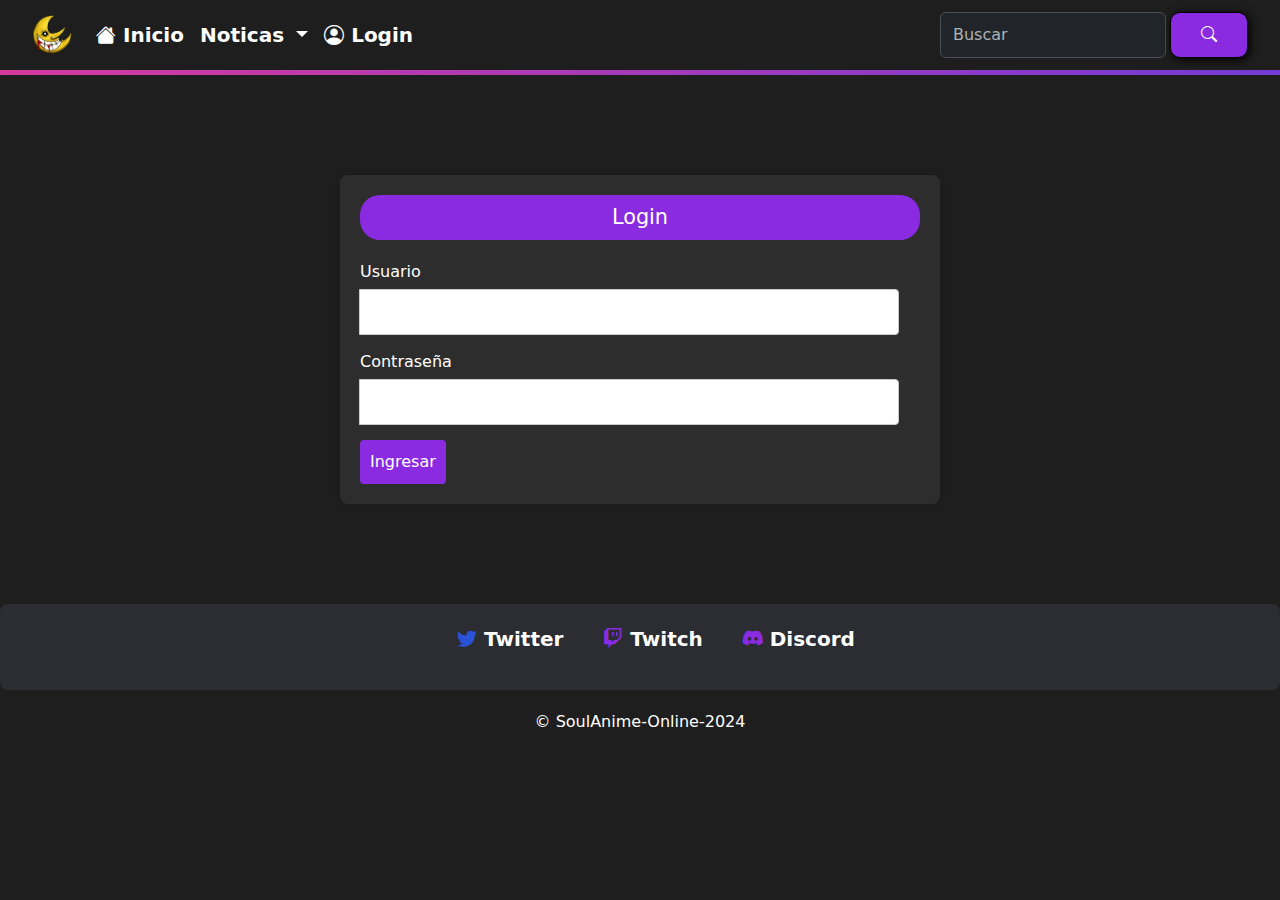
<file: pages/login.html>
<!DOCTYPE html>
<html lang="en">

<head>
    <meta charset="UTF-8">
    <meta name="viewport" content="width=device-width, initial-scale=1.0">
    <!--Meta description-->
    <meta name="description"
        content="Disfruta del mejor anime en streaming con calidad HD. Nuevos episodios y series populares actualizados regularmente. ¡Únete y vive la mejor experiencia!">
        <!--Meta keywords-->
    <meta name="keywords"
    content="Anime,ver anime,anime online,free anime wachhing,anime sin publicidad,ultimos episodios animes,mangas nuevos,noticias anime">
    <link href="https://cdn.jsdelivr.net/npm/bootstrap@5.3.3/dist/css/bootstrap.min.css" rel="stylesheet"
        integrity="sha384-QWTKZyjpPEjISv5WaRU9OFeRpok6YctnYmDr5pNlyT2bRjXh0JMhjY6hW+ALEwIH" crossorigin="anonymous">
    <link rel="stylesheet" href="https://cdn.jsdelivr.net/npm/bootstrap-icons@1.11.3/font/bootstrap-icons.min.css">
    <link rel="shortcut icon" href="../img/logo.png" type="image/x-icon">
    <link rel="stylesheet" href="../css/style.css">
    <title>SoulAnime | Login</title>
</head>

<body>
    <!--Comienza la nabvar de la pagina-->
    <nav class="navbar navbar-expand-lg sticky-top" data-bs-theme="dark">
        <div class="container-fluid">
            <a class="navbar-brand" href="#">
                <img class="logo" src="../img/logo.png" alt="logo">
            </a>
            <button class="navbar-toggler" type="button" data-bs-toggle="collapse"
                data-bs-target="#navbarSupportedContent" aria-controls="navbarSupportedContent" aria-expanded="false"
                aria-label="Toggle navigation">
                <span class="navbar-toggler-icon"></span>
            </button>
            <div class="collapse navbar-collapse" id="navbarSupportedContent">
                <ul class="navbar-nav me-auto mb-2 mb-lg-0">
                    <li class="nav-item">
                        <a class="nav-link" aria-current="page" href="../index.html"><i class="bi bi-house-fill"></i>
                            Inicio</a>
                    </li>
                    <li class="nav-item dropdown">
                        <a class="nav-link dropdown-toggle" href="#" role="button" data-bs-toggle="dropdown"
                            aria-expanded="false">
                            Noticas
                        </a>
                        <ul class="dropdown-menu">
                            <li><a class="dropdown-item" href="../pages/manga.html"><i class="bi bi-book-half"></i>
                                    Manga</a></li>
                            <li><a class="dropdown-item" href="../pages/noticias.html"><i class="bi bi-controller"></i>
                                    Noticas Anime </a></li>
                        </ul>
                    <li class="nav-item">
                        <a class="nav-link" aria-current="page" href="../pages/login.html"><i
                                class="bi bi-person-circle"></i> Login</a>
                    </li>
                    </li>
                </ul>
                <form class="d-flex" role="search">
                    <input class="form-control me-1" type="search" placeholder="Buscar" aria-label="Search">
                    <button class="btn btn-outline-success" type="submit"><i class="bi bi-search"></i></button>
                </form>
            </div>
        </div>
    </nav>
    <div class="navbar-border-x2hoo"></div>
    <!--Menu de login-->
    <div class="main-container">
        <div class="login-container">
            <form class="login-form">
                <h2>Login</h2>
                <div class="form-content">
                    <div class="form-inputs">
                        <div class="input-group">
                            <label for="username">Usuario</label>
                            <input type="text" id="username" name="username" required>
                        </div>
                        <div class="input-group">
                            <label for="password">Contraseña</label>
                            <input type="password" id="password" name="password" required>
                        </div>
                        <button type="submit">Ingresar</button>
                    </div>
                </div>
            </form>
        </div>
    </div>
    <!--Comienza baner intermedio-->
    <section class="banner-redes">
        <ul class="redes">
            <li class="twitter"><a href="https://twitter.com/home?lang=es" target="_blank"><i class="bi bi-twitter"></i>
                    Twitter</a></li>
            <li class="twitch"><a href="https://www.twitch.tv/satoruryuk" target="_blank"><i class="bi bi-twitch"></i>
                    Twitch</a></li>
            <li class="discord"><a href="https://discord.gg/bRAUkG35" target="_blank"><i class="bi bi-discord"></i>
                    Discord</a></li>
        </ul>
    </section>
    <!--Comienza Footer de la pagina-->
    <footer>
        <div class="copy-right">
            <p>&copy; SoulAnime-Online-2024</p>
        </div>
    </footer>
    <!--scrip bootstrap-->
    <script src="https://cdn.jsdelivr.net/npm/bootstrap@5.3.3/dist/js/bootstrap.bundle.min.js"
        integrity="sha384-YvpcrYf0tY3lHB60NNkmXc5s9fDVZLESaAA55NDzOxhy9GkcIdslK1eN7N6jIeHz"
        crossorigin="anonymous"></script>

</html>
</file>
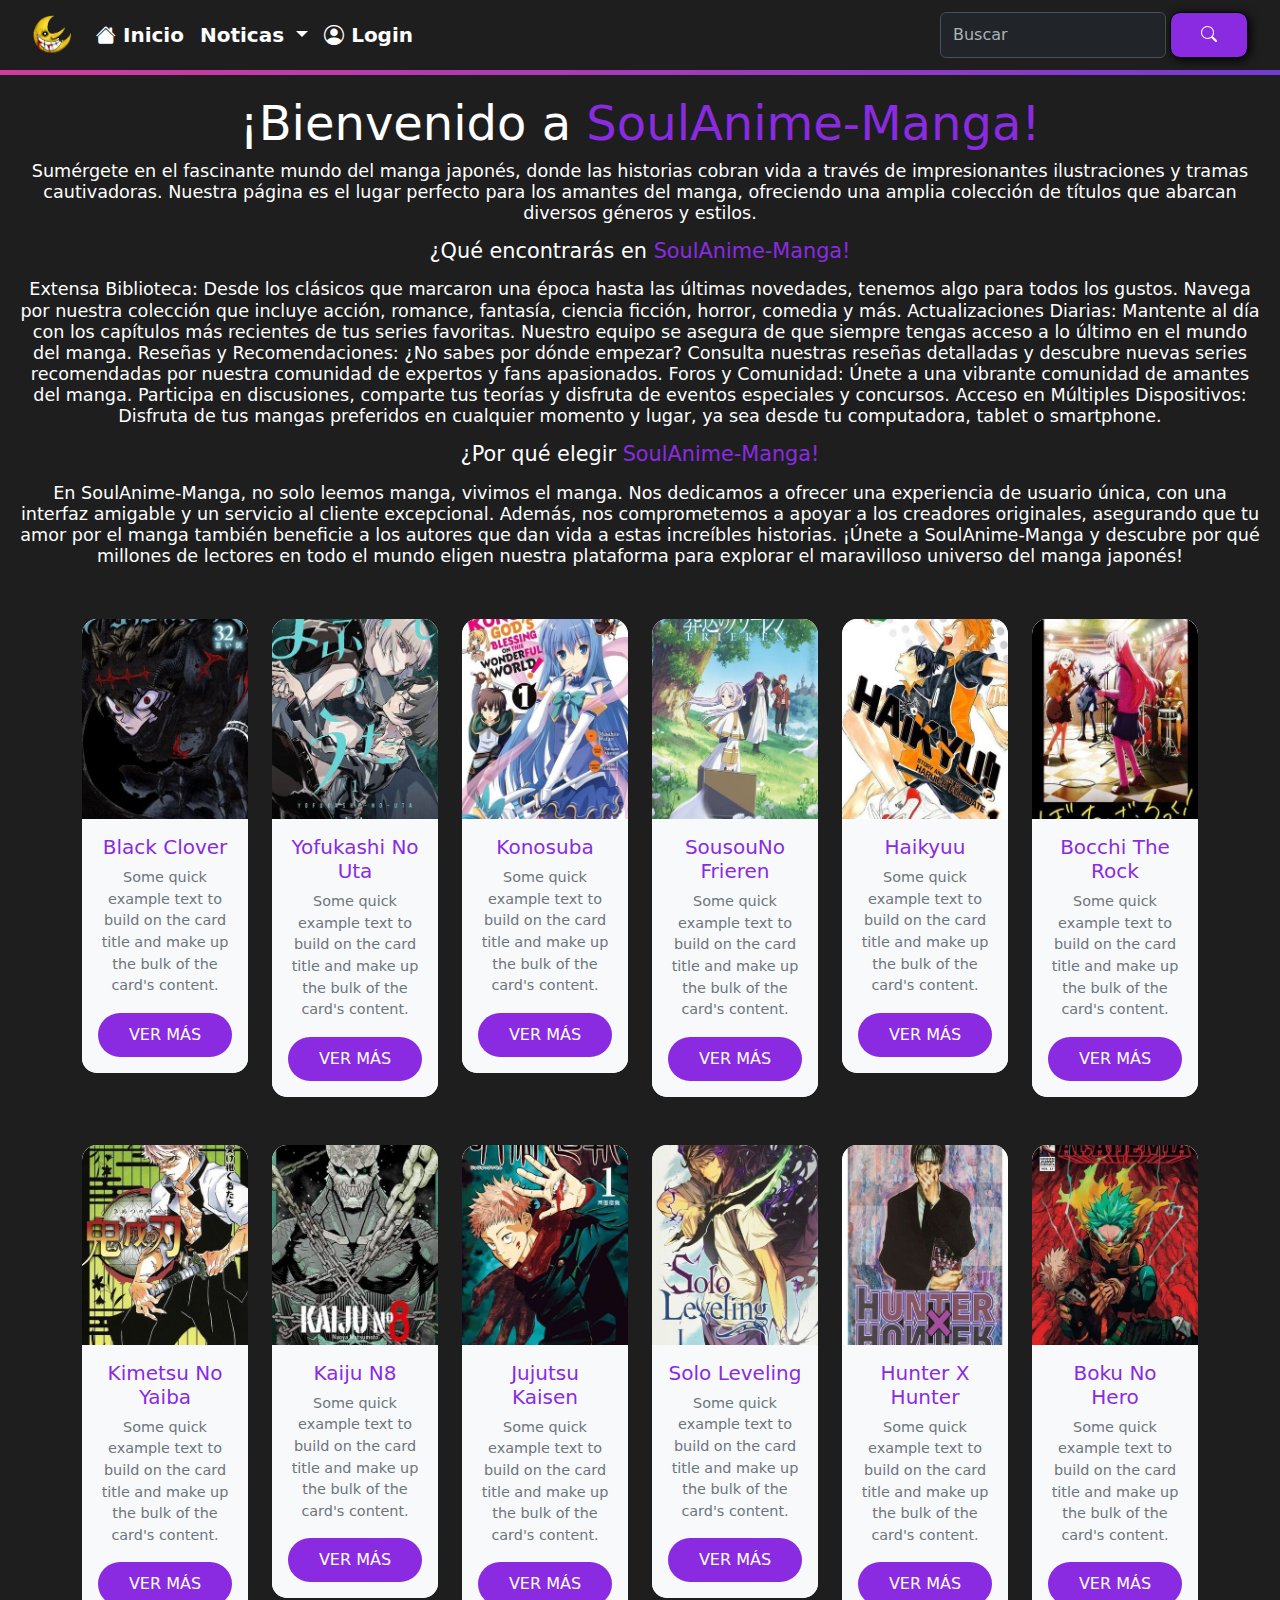
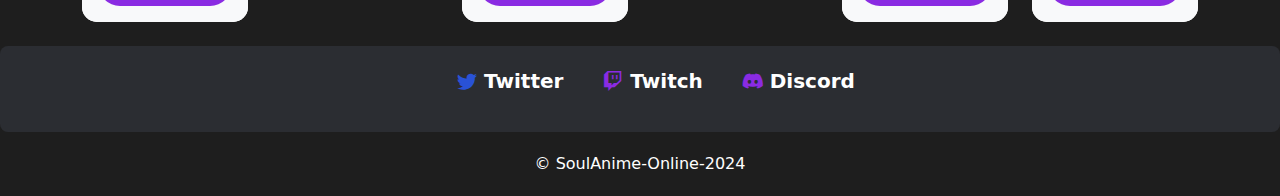
<file: pages/manga.html>
<!DOCTYPE html>
<html lang="en">

<head>
    <meta charset="UTF-8">
    <meta name="viewport" content="width=device-width, initial-scale=1.0">
    <!--Meta description-->
    <meta name="description"
        content="Disfruta del mejor anime en streaming con calidad HD. Nuevos episodios y series populares actualizados regularmente. ¡Únete y vive la mejor experiencia!">
        <!--Meta keywords-->
    <meta name="keywords"
    content="Anime,ver anime,anime online,free anime wachhing,anime sin publicidad,ultimos episodios animes,mangas nuevos,noticias anime">
    <link href="https://cdn.jsdelivr.net/npm/bootstrap@5.3.3/dist/css/bootstrap.min.css" rel="stylesheet"
        integrity="sha384-QWTKZyjpPEjISv5WaRU9OFeRpok6YctnYmDr5pNlyT2bRjXh0JMhjY6hW+ALEwIH" crossorigin="anonymous">
    <link rel="stylesheet" href="https://cdn.jsdelivr.net/npm/bootstrap-icons@1.11.3/font/bootstrap-icons.min.css">
    <link rel="shortcut icon" href="../img/logo.png" type="image/x-icon">
    <link rel="stylesheet" href="../css/style.css">
    <title>SoulAnime | Manga</title>
</head>

<body>
    <!--Comienza la nabvar de la pagina-->
    <nav class="navbar navbar-expand-lg sticky-top" data-bs-theme="dark">
        <div class="container-fluid">
            <a class="navbar-brand" href="#">
                <img class="logo" src="../img/logo.png" alt="logo">
            </a>
            <button class="navbar-toggler" type="button" data-bs-toggle="collapse"
                data-bs-target="#navbarSupportedContent" aria-controls="navbarSupportedContent" aria-expanded="false"
                aria-label="Toggle navigation">
                <span class="navbar-toggler-icon"></span>
            </button>
            <div class="collapse navbar-collapse" id="navbarSupportedContent">
                <ul class="navbar-nav me-auto mb-2 mb-lg-0">
                    <li class="nav-item">
                        <a class="nav-link" aria-current="page" href="../index.html"><i class="bi bi-house-fill"></i>
                            Inicio</a>
                    </li>
                    <li class="nav-item dropdown">
                        <a class="nav-link dropdown-toggle" href="#" role="button" data-bs-toggle="dropdown"
                            aria-expanded="false">
                            Noticas
                        </a>
                        <ul class="dropdown-menu">
                            <li><a class="dropdown-item" href="../pages/manga.html"><i class="bi bi-book-half"></i>
                                    Manga</a></li>
                            <li><a class="dropdown-item" href="../pages/noticias.html"><i class="bi bi-controller"></i>
                                    Noticas Anime </a></li>
                        </ul>
                    <li class="nav-item">
                        <a class="nav-link" aria-current="page" href="../pages/login.html"><i
                                class="bi bi-person-circle"></i> Login</a>
                    </li>
                    </li>
                </ul>
                <form class="d-flex" role="search">
                    <input class="form-control me-1" type="search" placeholder="Buscar" aria-label="Search">
                    <button class="btn btn-outline-success" type="submit"><i class="bi bi-search"></i></button>
                </form>
            </div>
        </div>
    </nav>
    <div class="navbar-border-x2hoo"></div>
    <!--Comienza descipcion de la pagina-->
    <div class="descripcion">
        <h1>¡Bienvenido a<span class="color-acento"> SoulAnime-Manga!</span></h1>
        <h3>Sumérgete en el fascinante mundo del manga japonés, donde las historias cobran vida a través de
            impresionantes ilustraciones y tramas cautivadoras. Nuestra página es el lugar perfecto para los amantes del
            manga, ofreciendo una amplia colección de títulos que abarcan diversos géneros y estilos.</h3>
        <h2>¿Qué encontrarás en <span class="color-acento"> SoulAnime-Manga!</span></h2>
        <h3>Extensa Biblioteca: Desde los clásicos que marcaron una época hasta las últimas novedades, tenemos algo para
            todos los gustos. Navega por nuestra colección que incluye acción, romance, fantasía, ciencia ficción,
            horror, comedia y más.
            Actualizaciones Diarias: Mantente al día con los capítulos más recientes de tus series favoritas. Nuestro
            equipo se asegura de que siempre tengas acceso a lo último en el mundo del manga.
            Reseñas y Recomendaciones: ¿No sabes por dónde empezar? Consulta nuestras reseñas detalladas y descubre
            nuevas series recomendadas por nuestra comunidad de expertos y fans apasionados.
            Foros y Comunidad: Únete a una vibrante comunidad de amantes del manga. Participa en discusiones, comparte
            tus teorías y disfruta de eventos especiales y concursos.
            Acceso en Múltiples Dispositivos: Disfruta de tus mangas preferidos en cualquier momento y lugar, ya sea
            desde tu computadora, tablet o smartphone.</h3>
        <h2>¿Por qué elegir <span class="color-acento"> SoulAnime-Manga!</span></h2>
        <h3>En SoulAnime-Manga, no solo leemos manga, vivimos el manga. Nos dedicamos a ofrecer una experiencia de
            usuario única, con una interfaz amigable y un servicio al cliente excepcional. Además, nos comprometemos a
            apoyar a los creadores originales, asegurando que tu amor por el manga también beneficie a los autores que
            dan vida a estas increíbles historias.
            ¡Únete a SoulAnime-Manga y descubre por qué millones de lectores en todo el mundo eligen nuestra plataforma
            para explorar el maravilloso universo del manga japonés!</h3>
    </div>
    <!--Comienzan Las cards-->
    <div class="container my-4">
        <div class="row gy-4">
            <!-- Primera fila de 6 cards -->
            <div class="col-sm-6 col-md-4 col-lg-2">
                <div class="card">
                    <img src="../img/black-clover-mangap-min.jpg" class="card-img-top img-fluid" alt="Black Clover">
                    <div class="card-body">
                        <h5 class="card-title">Black Clover</h5>
                        <p class="card-text">Some quick example text to build on the card title and make up the bulk of
                            the card's content.</p>
                        <a href="https://inmanga.com/ver/manga/Black-Clover/e7f9297e-377a-4c23-b396-ae88600251b1"
                            target="_blank" class="btn botones">Ver Más</a>
                    </div>
                </div>
            </div>
            <div class="col-sm-6 col-md-4 col-lg-2">
                <div class="card">
                    <img src="../img/call-of-the-night-mangap-min.jpg" class="card-img-top img-fluid"
                        alt="Yofukashi No Uta">
                    <div class="card-body">
                        <h5 class="card-title">Yofukashi No Uta</h5>
                        <p class="card-text">Some quick example text to build on the card title and make up the bulk of
                            the card's content.</p>
                        <a href="https://visortmo.com/library/manga/277/yofukashinouta" target="_blank"
                            class="btn botones">Ver Más</a>
                    </div>
                </div>
            </div>
            <div class="col-sm-6 col-md-4 col-lg-2">
                <div class="card">
                    <img src="../img/konosuba-mangap-min.jpg" class="card-img-top img-fluid" alt="Konosuba">
                    <div class="card-body">
                        <h5 class="card-title">Konosuba</h5>
                        <p class="card-text">Some quick example text to build on the card title and make up the bulk of
                            the card's content.</p>
                        <a href="https://visortmo.com/library/manga/9237/kono-subarashii-sekai-ni-shukufuku-wo"
                            target="_blank" class="btn botones">Ver Más</a>
                    </div>
                </div>
            </div>
            <div class="col-sm-6 col-md-4 col-lg-2">
                <div class="card">
                    <img src="../img/frieren-mangap-min.jpg" class="card-img-top img-fluid" alt="Sousou No Frieren">
                    <div class="card-body">
                        <h5 class="card-title">SousouNo Frieren</h5>
                        <p class="card-text">Some quick example text to build on the card title and make up the bulk of
                            the card's content.</p>
                        <a href="https://visortmo.com/library/manga/50323/sousou-no-frieren" target="_blank"
                            class="btn botones">Ver Más</a>
                    </div>
                </div>
            </div>
            <div class="col-sm-6 col-md-4 col-lg-2">
                <div class="card">
                    <img src="../img/haikyuu-mangap-min.jpg" class="card-img-top img-fluid" alt="Haikyuu">
                    <div class="card-body">
                        <h5 class="card-title">Haikyuu</h5>
                        <p class="card-text">Some quick example text to build on the card title and make up the bulk of
                            the card's content.</p>
                        <a href="https://inmanga.com/ver/manga/Haikyuu/4bfbdcce-93ed-487b-85ef-aab02d17c977"
                            target="_blank" class="btn botones">Ver Más</a>
                    </div>
                </div>
            </div>
            <div class="col-sm-6 col-md-4 col-lg-2">
                <div class="card">
                    <img src="../img/bocchi-the-rock-mangap-min.jpg" class="card-img-top img-fluid"
                        alt="Bocchi The Rock">
                    <div class="card-body">
                        <h5 class="card-title">Bocchi The Rock</h5>
                        <p class="card-text">Some quick example text to build on the card title and make up the bulk of
                            the card's content.</p>
                        <a href="https://visortmo.com/library/manga/47987/bocchitherock" target="_blank"
                            class="btn botones">Ver Más</a>
                    </div>
                </div>
            </div>
        </div>
        <div class="row gy-4 mt-4">
            <!-- Segunda fila de 6 cards -->
            <div class="col-sm-6 col-md-4 col-lg-2">
                <div class="card">
                    <img src="../img/kimetuzu-mangap-min.jpg" class="card-img-top img-fluid" alt="Kimetsu No Yaiba">
                    <div class="card-body">
                        <h5 class="card-title">Kimetsu No Yaiba</h5>
                        <p class="card-text">Some quick example text to build on the card title and make up the bulk of
                            the card's content.</p>
                        <a href="https://inmanga.com/ver/manga/Kimetsu-no-Yaiba/78352626-0e2c-4b10-9610-28abf57c6881"
                            target="_blank" class="btn botones">Ver Más</a>
                    </div>
                </div>
            </div>
            <div class="col-sm-6 col-md-4 col-lg-2">
                <div class="card">
                    <img src="../img/kaiju-mangap-min.jpg" class="card-img-top img-fluid" alt="Kaiju N8">
                    <div class="card-body">
                        <h5 class="card-title">Kaiju N8</h5>
                        <p class="card-text">Some quick example text to build on the card title and make up the bulk of
                            the card's content.</p>
                        <a href="https://visortmo.com/library/manga/980/kaiju-no-8" target="_blank"
                            class="btn botones">Ver Más</a>
                    </div>
                </div>
            </div>
            <div class="col-sm-6 col-md-4 col-lg-2">
                <div class="card">
                    <img src="../img/jujutsu-kaisen-mangap-min.jpg" class="card-img-top img-fluid" alt="Jujutsu Kaisen">
                    <div class="card-body">
                        <h5 class="card-title">Jujutsu Kaisen</h5>
                        <p class="card-text">Some quick example text to build on the card title and make up the bulk of
                            the card's content.</p>
                        <a href="https://visortmo.com/library/manga/40940/jujutsu-kaisen-0-tokyo-toritsu-jujutsu-koutou-senmon-gakkou"
                            target="_blank" class="btn botones">Ver Más</a>
                    </div>
                </div>
            </div>
            <div class="col-sm-6 col-md-4 col-lg-2">
                <div class="card">
                    <img src="../img/solo-leveling-mangap-min.jpg" class="card-img-top img-fluid" alt="Solo Leveling">
                    <div class="card-body">
                        <h5 class="card-title">Solo Leveling</h5>
                        <p class="card-text">Some quick example text to build on the card title and make up the bulk of
                            the card's content.</p>
                        <a href="https://visortmo.com/library/manhwa/217/solo-leveling" target="_blank"
                            class="btn botones">Ver Más</a>
                    </div>
                </div>
            </div>
            <div class="col-sm-6 col-md-4 col-lg-2">
                <div class="card">
                    <img src="../img/hunterxhunter-mangap-min.jpg" class="card-img-top img-fluid" alt="Hunter X Hunter">
                    <div class="card-body">
                        <h5 class="card-title">Hunter X Hunter</h5>
                        <p class="card-text">Some quick example text to build on the card title and make up the bulk of
                            the card's content.</p>
                        <a href="https://visortmo.com/library/manga/48241/hunterhunter-digital-colored-comics"
                            target="_blank" class="btn botones">Ver Más</a>
                    </div>
                </div>
            </div>
            <div class="col-sm-6 col-md-4 col-lg-2">
                <div class="card">
                    <img src="../img/boku-no-hero-mangap-min.jpg" class="card-img-top img-fluid" alt="Boku No Hero">
                    <div class="card-body">
                        <h5 class="card-title">Boku No Hero</h5>
                        <p class="card-text">Some quick example text to build on the card title and make up the bulk of
                            the card's content.</p>
                        <a href="https://visortmo.com/library/manga/127/boku-no-hero-academias" target="_blank"
                            class="btn botones">Ver Más</a>
                    </div>
                </div>
            </div>
        </div>
    </div>
    <!--Comienza baner intermedio-->
    <section class="banner-redes">
        <ul class="redes">
            <li class="twitter"><a href="https://twitter.com/home?lang=es" target="_blank"><i class="bi bi-twitter"></i>
                    Twitter</a></li>
            <li class="twitch"><a href="https://www.twitch.tv/satoruryuk" target="_blank"><i class="bi bi-twitch"></i>
                    Twitch</a></li>
            <li class="discord"><a href="https://discord.gg/bRAUkG35" target="_blank"><i class="bi bi-discord"></i>
                    Discord</a></li>
        </ul>
    </section>
    <!--Comienza Footer de la pagina-->
    <footer>
        <div class="copy-right">
            <p>&copy; SoulAnime-Online-2024</p>
        </div>
    </footer>
    <!--scrip bootstrap-->
    <script src="https://cdn.jsdelivr.net/npm/bootstrap@5.3.3/dist/js/bootstrap.bundle.min.js"
        integrity="sha384-YvpcrYf0tY3lHB60NNkmXc5s9fDVZLESaAA55NDzOxhy9GkcIdslK1eN7N6jIeHz"
        crossorigin="anonymous"></script>

</html>
</file>
<file: css/style.css>
* {
  margin: 0;
  padding: 0;
  box-sizing: border-box;
}

body {
  background-color: rgb(30, 30, 30);
}

h1 {
  font-size: 3em;
}

h2 {
  font-size: 1.3em;
}

h3 {
  font-size: 1.1em;
}

h4 {
  font-size: 0.9em;
}

h5 {
  font-size: 1.5em;
}

p {
  font-size: 1em;
}

ul {
  list-style: none;
}

li {
  font-size: 1.25em;
}

/*Seccion de Navbar*/
.navbar {
  padding: 10px 20px;
  font-weight: bold;
  background-color: rgb(30, 30, 30);
}
.navbar a {
  color: white;
}
.navbar button {
  font-size: 1rem;
  font-weight: bold;
  padding: 10px 30px;
  border-radius: 10px;
  border: 1px solid rgb(0, 0, 1);
  box-shadow: 2px 2px 10px rgb(0, 0, 1);
  color: white;
  background-color: blueviolet;
}

.navbar button:hover,
.navbar button:focus,
.navbar button:active {
  background-color: blueviolet;
}

.navbar-border-x2hoo {
  width: 100%;
  height: 5px;
  background: linear-gradient(to left, #743ad5, #d53a9d);
}

.logo {
  width: 40px;
  height: 40px;
}

/*Seccion de Cards*/
.card {
  border: none;
  border-radius: 15px;
  overflow: hidden;
  transition: transform 0.2s;
  display: flex;
  flex-direction: column;
}
.card:hover {
  transform: scale(1.05);
}
.card .card-img-top {
  border-top-left-radius: 15px;
  border-top-right-radius: 15px;
  object-fit: cover;
  height: 200px;
}
.card .card-body {
  background-color: #f8f9fa;
  text-align: center;
  flex-grow: 1;
  display: flex;
  flex-direction: column;
  justify-content: space-between;
}
.card .card-title {
  font-size: 1.25rem;
  color: blueviolet;
}
.card .card-text {
  font-size: 0.9rem;
  color: #6c757d;
}
.card .botones {
  background-color: blueviolet;
  color: #fff;
  border: none;
  border-radius: 25px;
  padding: 10px 20px;
  text-transform: uppercase;
  transition: background-color 0.2s;
}
.card .botones:hover {
  background-color: blueviolet;
}

/*Seccion Entre Pagina*/
.descripcion {
  padding: 20px;
  color: white;
  text-align: center;
}
.descripcion h2 {
  line-height: 1.9;
}
.descripcion .color-acento {
  color: blueviolet;
}

.entre-pagina {
  color: white;
  text-align: justify;
}

.banner .populares {
  font-size: 3rem;
}

/*Footer*/
.copy-right {
  margin: 20px;
  text-align: center;
  color: white;
}

.redes-sociales {
  margin: 20px;
  color: white;
  display: flex;
  justify-content: center;
}
.redes-sociales ul li a {
  text-decoration: none;
  color: white;
}

.discord .bi {
  color: blueviolet;
}

.twitch .bi {
  color: blueviolet;
}

.twitter .bi {
  color: rgb(41, 82, 214);
}

.banner {
  color: white;
  display: flex;
  justify-content: center;
  align-items: center;
  background: linear-gradient(to left, #743ad5, #d53a9d);
  width: auto;
  height: 60px;
}
.banner h2 {
  font-weight: bold;
}

.banner-redes {
  background-color: #2b2d32;
  padding: 20px;
  border-radius: 8px;
  text-align: center;
}
.banner-redes .redes {
  color: white;
  display: flex;
  justify-content: center;
  gap: 20px;
}
.banner-redes ul li a {
  padding: 10px;
  color: white;
  text-decoration: none;
  font-weight: bold;
}

.container-grid {
  color: white;
  display: grid;
  margin: 50px;
  padding: 20px;
  grid-template-columns: repeat(3, 1fr);
  grid-auto-rows: minmax(1fr, 400px);
  gap: 5px 5px;
  grid-auto-flow: row;
}

.noticias1 {
  border: 1px solid #333;
  background-color: #2b2d32;
}
.noticias1 .imagen {
  width: 100%;
}
.noticias1 .boton-noticas {
  display: flex;
  justify-content: center;
}
.noticias1 .boton-noticas .continuar-leyendo {
  background-color: #8a2be2;
  color: #fff;
  border: none;
  border-radius: 25px;
  padding: 10px 20px;
  margin: 10px 10px;
  text-transform: uppercase;
  transition: background-color 0.2s;
}
.noticias1 .boton-noticas .descripcion {
  text-align: center;
}

.slider {
  border: 1px solid #333;
  background-color: #2b2d32;
}
.slider .imagen {
  width: 100%;
}
.slider .boton-noticas {
  display: flex;
  justify-content: center;
}
.slider .boton-noticas .continuar-leyendo {
  background-color: #8a2be2;
  color: #fff;
  border: none;
  border-radius: 25px;
  padding: 10px 20px;
  margin: 10px 10px;
  text-transform: uppercase;
  transition: background-color 0.2s;
}
.slider .boton-noticas .descripcion {
  text-align: center;
}

.noticias2 {
  border: 1px solid #333;
  background-color: #2b2d32;
}
.noticias2 .imagen {
  width: 100%;
}
.noticias2 .boton-noticas {
  display: flex;
  justify-content: center;
}
.noticias2 .boton-noticas .continuar-leyendo {
  background-color: #8a2be2;
  color: #fff;
  border: none;
  border-radius: 25px;
  padding: 10px 20px;
  margin: 10px 10px;
  text-transform: uppercase;
  transition: background-color 0.2s;
}
.noticias2 .boton-noticas .descripcion {
  text-align: center;
}

.noticias3 {
  border: 1px solid #333;
  background-color: #2b2d32;
}
.noticias3 .imagen {
  width: 100%;
}
.noticias3 .boton-noticas {
  display: flex;
  justify-content: center;
}
.noticias3 .boton-noticas .continuar-leyendo {
  background-color: #8a2be2;
  color: #fff;
  border: none;
  border-radius: 25px;
  padding: 10px 20px;
  margin: 10px 10px;
  text-transform: uppercase;
  transition: background-color 0.2s;
}
.noticias3 .boton-noticas .descripcion {
  text-align: center;
}

.noticias4 {
  border: 1px solid #333;
  background-color: #2b2d32;
}
.noticias4 .imagen {
  width: 100%;
}
.noticias4 .boton-noticas {
  display: flex;
  justify-content: center;
}
.noticias4 .boton-noticas .continuar-leyendo {
  background-color: #8a2be2;
  color: #fff;
  border: none;
  border-radius: 25px;
  padding: 10px 20px;
  margin: 10px 10px;
  text-transform: uppercase;
  transition: background-color 0.2s;
}
.noticias4 .boton-noticas .descripcion {
  text-align: center;
}

.noticias5 {
  border: 1px solid #333;
  background-color: #2b2d32;
}
.noticias5 .imagen {
  width: 100%;
}
.noticias5 .boton-noticas {
  display: flex;
  justify-content: center;
}
.noticias5 .boton-noticas .continuar-leyendo {
  background-color: #8a2be2;
  color: #fff;
  border: none;
  border-radius: 25px;
  padding: 10px 20px;
  margin: 10px 10px;
  text-transform: uppercase;
  transition: background-color 0.2s;
}
.noticias5 .boton-noticas .descripcion {
  text-align: center;
}

.noticias6 {
  border: 1px solid #333;
  background-color: #2b2d32;
}
.noticias6 .imagen {
  width: 100%;
}
.noticias6 .boton-noticas {
  display: flex;
  justify-content: center;
}
.noticias6 .boton-noticas .continuar-leyendo {
  background-color: #8a2be2;
  color: #fff;
  border: none;
  border-radius: 25px;
  padding: 10px 20px;
  margin: 10px 10px;
  text-transform: uppercase;
  transition: background-color 0.2s;
}
.noticias6 .boton-noticas .descripcion {
  text-align: center;
}

.noticias7 {
  border: 1px solid #333;
  background-color: #2b2d32;
}
.noticias7 .imagen {
  width: 100%;
}
.noticias7 .boton-noticas {
  display: flex;
  justify-content: center;
}
.noticias7 .boton-noticas .continuar-leyendo {
  background-color: #8a2be2;
  color: #fff;
  border: none;
  border-radius: 25px;
  padding: 10px 20px;
  margin: 10px 10px;
  text-transform: uppercase;
  transition: background-color 0.2s;
}
.noticias7 .boton-noticas .descripcion {
  text-align: center;
}

.noticias8 {
  border: 1px solid #333;
  background-color: #2b2d32;
}
.noticias8 .imagen {
  width: 100%;
}
.noticias8 .boton-noticas {
  display: flex;
  justify-content: center;
}
.noticias8 .boton-noticas .continuar-leyendo {
  background-color: #8a2be2;
  color: #fff;
  border: none;
  border-radius: 25px;
  padding: 10px 20px;
  margin: 10px 10px;
  text-transform: uppercase;
  transition: background-color 0.2s;
}
.noticias8 .boton-noticas .descripcion {
  text-align: center;
}

.date {
  text-align: center;
}

.author {
  text-align: center;
}

@media (max-width: 600px) {
  .container-grid {
    grid-template-columns: 1fr;
  }
}
@media (min-width: 601px) and (max-width: 900px) {
  .container-grid {
    grid-template-columns: repeat(2, 1fr);
  }
}
@media (min-width: 901px) {
  .container-grid {
    grid-template-columns: repeat(3, 1fr);
  }
}
.main-container {
  margin: 100px;
  display: flex;
  justify-content: center;
  align-items: center;
}
.main-container .login-container {
  width: 100%;
  max-width: 600px;
  padding: 20px;
  background-color: rgb(45, 45, 45);
  box-shadow: 0 0 10px rgba(0, 0, 0, 0.1);
  border-radius: 8px;
}
.main-container .login-form {
  display: flex;
  flex-direction: column;
}
.main-container h2 {
  padding: 10px 10px;
  border-radius: 20px;
  background-color: blueviolet;
  margin-bottom: 20px;
  text-align: center;
  color: white;
}
.main-container .form-content {
  display: flex;
  justify-content: space-between;
  align-items: center;
}
.main-container .form-inputs {
  flex: 1;
  margin-right: 20px;
}
.main-container .input-group {
  margin-bottom: 15px;
}
.main-container .input-group label {
  margin-bottom: 5px;
  color: white;
}
.main-container .input-group input {
  width: 100%;
  padding: 10px;
  border: 1px solid #ccc;
  border-radius: 4px;
}
.main-container button {
  padding: 10px;
  border: none;
  background-color: blueviolet;
  color: white;
  border-radius: 4px;
  cursor: pointer;
  font-size: 16px;
}
.main-container button:hover {
  background-color: rgb(113, 57, 165);
}

/*# sourceMappingURL=style.css.map */
</file>
